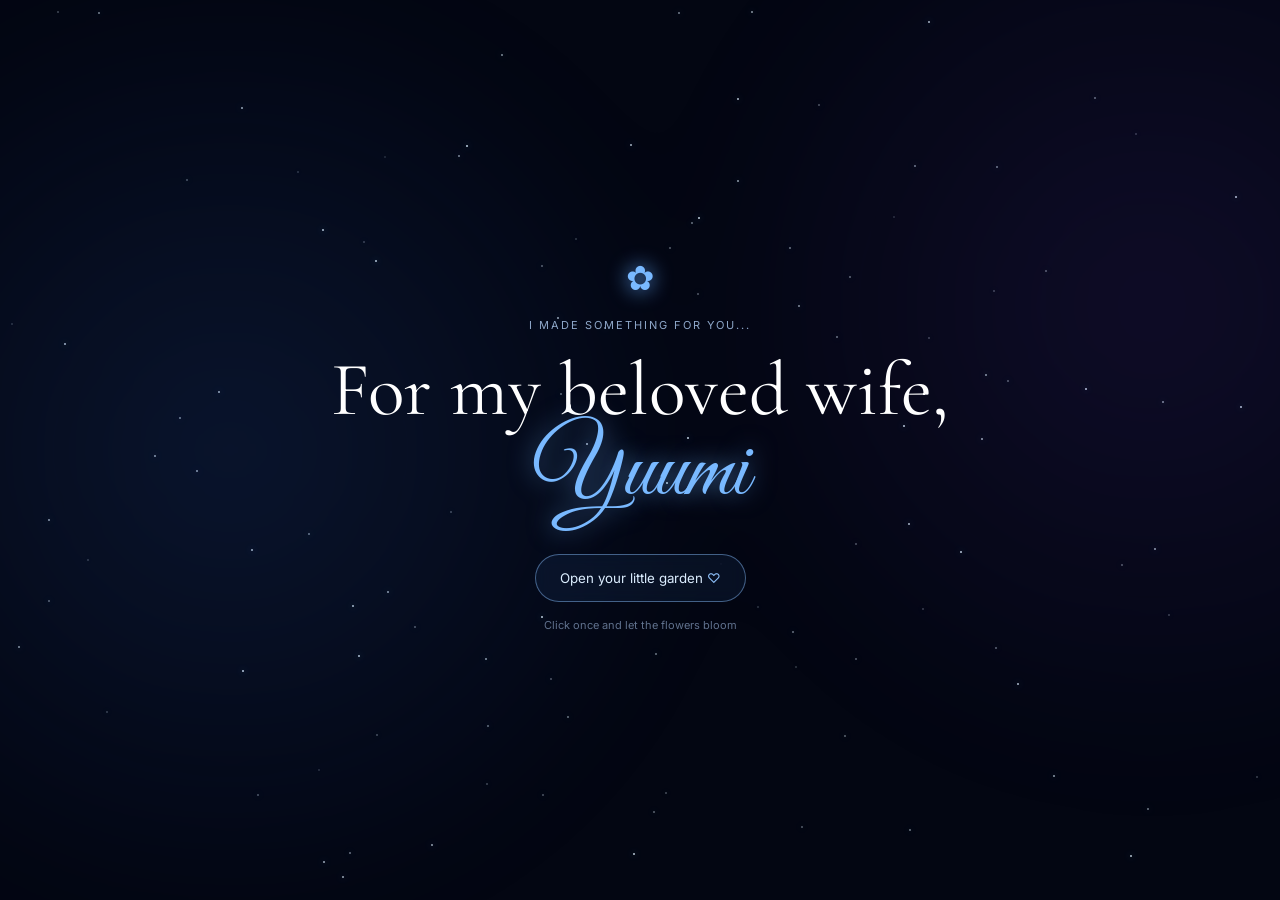
<file: index.html>
<!DOCTYPE html>
<html lang="en">
<head>
  <meta charset="UTF-8" />
  <meta name="viewport" content="width=device-width, initial-scale=1.0" />
  <meta name="theme-color" content="#050814" />
  <title>Happy Birthday, Yuumi ♡</title>
  <link rel="stylesheet" href="style.css" />
</head>
<body>
  <div class="stars" id="stars"></div>
  <div class="aurora"></div>

  <!-- Opening screen -->
  <section class="intro" id="intro">
    <div class="intro-content">
      <div class="tiny-flower">✿</div>
      <p class="whisper">I made something for you...</p>
      <h1>For my beloved wife,<br><span>Yuumi</span></h1>
      <button id="openBtn">Open your little garden <span>♡</span></button>
      <p class="hint">Click once and let the flowers bloom</p>
    </div>
  </section>

  <!-- Main birthday scene -->
  <main class="scene" id="scene">
    <div class="moon-glow"></div>
    <div class="particles" id="particles"></div>

    <section class="garden">
      <div class="ground-glow"></div>

      <!-- Decorative stems -->
      <div class="stem stem-1"></div>
      <div class="stem stem-2"></div>
      <div class="stem stem-3"></div>
      <div class="stem stem-4"></div>
      <div class="stem stem-5"></div>

      <!-- Forget-me-not flowers -->
      <div class="flower f1"><i></i><i></i><i></i><i></i><i></i><b></b></div>
      <div class="flower f2"><i></i><i></i><i></i><i></i><i></i><b></b></div>
      <div class="flower f3"><i></i><i></i><i></i><i></i><i></i><b></b></div>
      <div class="flower f4"><i></i><i></i><i></i><i></i><i></i><b></b></div>
      <div class="flower f5"><i></i><i></i><i></i><i></i><i></i><b></b></div>
      <div class="flower f6"><i></i><i></i><i></i><i></i><i></i><b></b></div>
      <div class="flower f7"><i></i><i></i><i></i><i></i><i></i><b></b></div>
    </section>

    <section class="message">
      <div class="eyebrow">A little garden, only for you</div>
      <h2>Happy Birthday</h2>
      <p class="for">for my beloved wife</p>
      <h3>Yuumi <span>♡</span></h3>

      <div class="divider"><span></span>✿<span></span></div>

      <p class="letter">
        May your days be filled with the same kind of beauty you bring into my life—
        <br>soft, bright, and full of happiness.
        <br><br>
        Thank you for being you, today and always.
      </p>

      <p class="love">I love you <span>♡</span></p>

      <button class="replay" id="replayBtn">Watch the flowers bloom again ✿</button>
    </section>
  </main>

  <script src="script.js"></script>
</body>
</html>
</file>
<file: style.css>
@import url('https://fonts.googleapis.com/css2?family=Cormorant+Garamond:wght@400;500;600&family=Great+Vibes&family=Inter:wght@300;400;500&display=swap');

:root {
  --bg: #030612;
  --blue: #79b9ff;
  --light: #d9ecff;
  --gold: #ffe7a3;
}

* { box-sizing: border-box; }

html, body {
  width: 100%;
  min-height: 100%;
  margin: 0;
  overflow-x: hidden;
  background: var(--bg);
  color: white;
}

body {
  font-family: Inter, sans-serif;
}

.stars, .particles {
  position: fixed;
  inset: 0;
  pointer-events: none;
}

.star {
  position: absolute;
  width: 2px;
  height: 2px;
  background: #dff1ff;
  border-radius: 50%;
  box-shadow: 0 0 8px #7bbcff, 0 0 18px #7bbcff;
  animation: twinkle var(--d) ease-in-out infinite alternate;
  opacity: .2;
}

@keyframes twinkle {
  to { opacity: 1; transform: scale(1.8); }
}

.aurora {
  position: fixed;
  inset: -30%;
  background:
    radial-gradient(circle at 30% 50%, rgba(41,87,174,.18), transparent 30%),
    radial-gradient(circle at 75% 40%, rgba(87,49,168,.15), transparent 27%);
  filter: blur(50px);
  animation: drift 14s ease-in-out infinite alternate;
  pointer-events: none;
}

@keyframes drift {
  to { transform: translate(4%, -2%) scale(1.08); }
}

.intro {
  min-height: 100vh;
  display: grid;
  place-items: center;
  position: relative;
  z-index: 3;
  transition: opacity 1.3s ease, transform 1.3s ease;
}

.intro.hide {
  opacity: 0;
  transform: scale(1.03);
  pointer-events: none;
}

.intro-content {
  text-align: center;
  padding: 30px;
  animation: appear 2s ease both;
}

@keyframes appear {
  from { opacity: 0; transform: translateY(20px); }
  to { opacity: 1; transform: translateY(0); }
}

.tiny-flower {
  font-size: 34px;
  color: var(--blue);
  text-shadow: 0 0 20px #62aaff;
  animation: breathe 2.5s ease-in-out infinite alternate;
}

@keyframes breathe { to { transform: scale(1.15) rotate(8deg); } }

.whisper {
  color: #8ea7c9;
  letter-spacing: .18em;
  font-size: 11px;
  text-transform: uppercase;
  margin: 20px 0;
}

.intro h1 {
  font-family: "Cormorant Garamond", serif;
  font-size: clamp(38px, 6vw, 76px);
  font-weight: 400;
  line-height: 1;
  margin: 0 0 35px;
}

.intro h1 span {
  font-family: "Great Vibes", cursive;
  color: var(--blue);
  text-shadow: 0 0 25px rgba(112,180,255,.6);
  font-size: 1.2em;
}

button {
  border: 1px solid rgba(140,193,255,.45);
  background: rgba(54,96,160,.12);
  color: #dceeff;
  padding: 15px 24px;
  border-radius: 999px;
  cursor: pointer;
  font-family: Inter, sans-serif;
  transition: .35s ease;
  backdrop-filter: blur(8px);
}

button:hover {
  transform: translateY(-3px);
  background: rgba(91,150,230,.2);
  box-shadow: 0 0 28px rgba(104,173,255,.25);
}

button span { color: #91c5ff; }

.hint {
  color: #60718d;
  font-size: 11px;
  margin-top: 16px;
}

.scene {
  min-height: 100vh;
  width: 100%;
  position: fixed;
  inset: 0;
  display: grid;
  grid-template-columns: 1fr 1fr;
  align-items: center;
  opacity: 0;
  pointer-events: none;
  transition: opacity 1.5s ease;
  overflow: hidden;
}

.scene.show {
  opacity: 1;
  pointer-events: auto;
}

.moon-glow {
  position: absolute;
  width: 600px;
  height: 600px;
  left: -200px;
  bottom: -280px;
  border-radius: 50%;
  background: radial-gradient(circle, rgba(65,137,255,.23), transparent 67%);
  filter: blur(30px);
}

.garden {
  height: 100%;
  min-height: 700px;
  position: relative;
  overflow: hidden;
}

.ground-glow {
  position: absolute;
  width: 75%;
  height: 130px;
  left: 13%;
  bottom: 9%;
  background: radial-gradient(ellipse, rgba(48,111,255,.25), transparent 65%);
  filter: blur(22px);
}

.stem {
  position: absolute;
  bottom: 12%;
  width: 4px;
  border-radius: 99px;
  transform-origin: bottom;
  background: linear-gradient(to top, #203e52, #91d4ca);
  box-shadow: 0 0 10px rgba(108,203,215,.25);
  opacity: 0;
}

.stem-1 { left: 44%; height: 38%; transform: rotate(-16deg); }
.stem-2 { left: 47%; height: 52%; transform: rotate(6deg); }
.stem-3 { left: 42%; height: 28%; transform: rotate(-30deg); }
.stem-4 { left: 52%; height: 34%; transform: rotate(24deg); }
.stem-5 { left: 37%; height: 22%; transform: rotate(-45deg); }

.scene.show .stem {
  animation: grow-stem 1.6s cubic-bezier(.2,.8,.2,1) forwards;
}

.stem-2 { animation-delay: .25s !important; }
.stem-3 { animation-delay: .5s !important; }
.stem-4 { animation-delay: .7s !important; }
.stem-5 { animation-delay: .9s !important; }

@keyframes grow-stem {
  from { opacity: 0; transform: scaleY(0) rotate(var(--r, 0deg)); }
  to { opacity: 1; }
}

/* The flower head */
.flower {
  position: absolute;
  width: 86px;
  height: 86px;
  opacity: 0;
  transform: scale(0);
  filter: drop-shadow(0 0 14px rgba(90,159,255,.6));
}

.flower i {
  position: absolute;
  left: 50%;
  top: 50%;
  width: 29px;
  height: 45px;
  transform-origin: 50% 100%;
  border-radius: 50% 50% 48% 48%;
  background:
    radial-gradient(circle at 50% 18%, #e8f7ff 0 5%, transparent 6%),
    linear-gradient(145deg, #cce8ff, #6caeff 55%, #4473e8);
  box-shadow: inset 0 0 10px rgba(255,255,255,.65), 0 0 12px rgba(89,153,255,.45);
}

.flower i:nth-child(1) { transform: translate(-50%,-100%) rotate(0deg); }
.flower i:nth-child(2) { transform: translate(-50%,-100%) rotate(72deg); }
.flower i:nth-child(3) { transform: translate(-50%,-100%) rotate(144deg); }
.flower i:nth-child(4) { transform: translate(-50%,-100%) rotate(216deg); }
.flower i:nth-child(5) { transform: translate(-50%,-100%) rotate(288deg); }

.flower b {
  position: absolute;
  width: 17px;
  height: 17px;
  left: 50%;
  top: 50%;
  transform: translate(-50%,-50%);
  border-radius: 50%;
  background: radial-gradient(circle, #fff8cf, #ffd76b 45%, #d38c31);
  box-shadow: 0 0 15px #ffe9a2;
  z-index: 2;
}

.f1 { left: 39%; bottom: 47%; }
.f2 { left: 45%; bottom: 60%; width: 105px; height: 105px; }
.f3 { left: 29%; bottom: 38%; transform-origin: center; }
.f4 { left: 55%; bottom: 42%; width: 96px; height: 96px; }
.f5 { left: 32%; bottom: 57%; width: 68px; height: 68px; }
.f6 { left: 49%; bottom: 30%; width: 72px; height: 72px; }
.f7 { left: 20%; bottom: 27%; width: 55px; height: 55px; }

.scene.show .flower {
  animation: bloom 1.5s cubic-bezier(.15,.85,.25,1) forwards, sway 5s ease-in-out infinite 1.5s;
}

.f1 { animation-delay: .9s !important; }
.f2 { animation-delay: 1.35s !important; }
.f3 { animation-delay: 1.65s !important; }
.f4 { animation-delay: 1.9s !important; }
.f5 { animation-delay: 2.2s !important; }
.f6 { animation-delay: 2.45s !important; }
.f7 { animation-delay: 2.7s !important; }

@keyframes bloom {
  0% { opacity: 0; transform: scale(.05) rotate(-25deg); }
  65% { opacity: 1; transform: scale(1.12) rotate(4deg); }
  100% { opacity: 1; transform: scale(1) rotate(0); }
}

@keyframes sway {
  50% { margin-top: -7px; margin-left: 4px; }
}

.message {
  position: relative;
  z-index: 3;
  text-align: center;
  padding: 40px 8vw 40px 3vw;
  opacity: 0;
  transform: translateY(25px);
}

.scene.show .message {
  animation: message-in 1.5s ease forwards 2.4s;
}

@keyframes message-in {
  to { opacity: 1; transform: translateY(0); }
}

.eyebrow {
  color: #7187aa;
  font-size: 10px;
  text-transform: uppercase;
  letter-spacing: .25em;
  margin-bottom: 22px;
}

.message h2 {
  font-family: "Great Vibes", cursive;
  font-size: clamp(58px, 7vw, 110px);
  font-weight: 400;
  color: #9bcbff;
  margin: 0;
  line-height: .8;
  text-shadow: 0 0 25px rgba(110,180,255,.45);
}

.for {
  margin: 18px 0 5px;
  color: #c8d7ef;
  font-family: "Cormorant Garamond", serif;
  font-size: clamp(18px, 2vw, 27px);
  letter-spacing: .18em;
}

.message h3 {
  font-family: "Great Vibes", cursive;
  font-weight: 400;
  font-size: clamp(55px, 6vw, 90px);
  color: #a7d2ff;
  margin: 0 0 20px;
}

.message h3 span, .love span { color: #b9dcff; }

.divider {
  display: flex;
  align-items: center;
  justify-content: center;
  gap: 14px;
  color: #86bfff;
  margin: 18px auto 28px;
  text-shadow: 0 0 14px #6eb4ff;
}

.divider span {
  width: min(18vw, 150px);
  height: 1px;
  background: linear-gradient(90deg, transparent, #86bfff, transparent);
}

.letter {
  font-family: "Cormorant Garamond", serif;
  font-size: clamp(18px, 2vw, 26px);
  line-height: 1.45;
  color: #d2ddf0;
  max-width: 720px;
  margin: auto;
}

.love {
  margin-top: 30px;
  font-family: "Great Vibes", cursive;
  font-size: 42px;
  color: #b7d8ff;
}

.replay {
  margin-top: 10px;
  font-size: 11px;
  padding: 11px 18px;
  opacity: .75;
}

.particle {
  position: absolute;
  width: var(--s);
  height: var(--s);
  border-radius: 50%;
  background: #bde3ff;
  box-shadow: 0 0 10px #71b8ff, 0 0 25px #3b7cff;
  opacity: .7;
  animation: float var(--t) linear infinite;
}

@keyframes float {
  from { transform: translateY(110vh) translateX(0); opacity: 0; }
  10% { opacity: .8; }
  to { transform: translateY(-15vh) translateX(var(--x)); opacity: 0; }
}

@media (max-width: 800px) {
  .scene {
    position: absolute;
    min-height: 100vh;
    grid-template-columns: 1fr;
    overflow-y: auto;
  }

  .garden {
    min-height: 55vh;
    height: 55vh;
  }

  .message {
    padding: 10px 8vw 60px;
    min-height: 55vh;
  }

  .flower { transform: scale(.75); }
  .f2 { left: 43%; bottom: 47%; }
  .f1 { left: 35%; bottom: 35%; }
  .f4 { left: 55%; bottom: 32%; }
  .f3 { left: 20%; bottom: 30%; }
}
</file>
